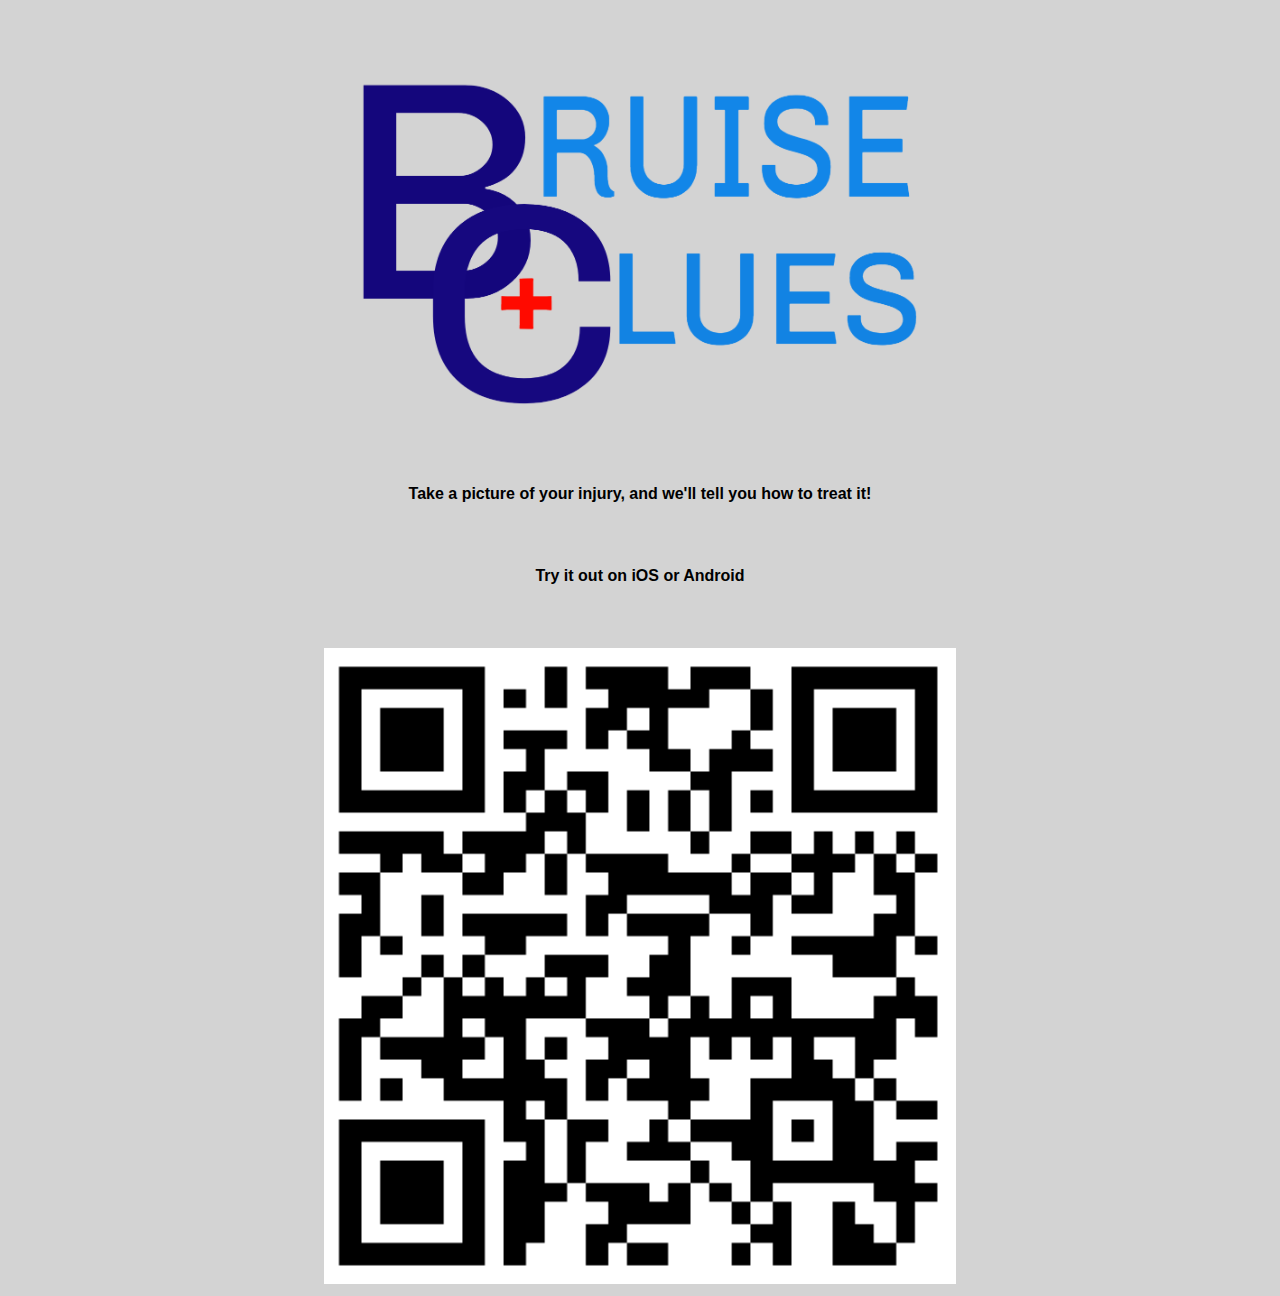
<file: index.html>
<!DOCTYPE html>
<html>
    <head>
        <title>Bruise Clues</title>
          <link href="./style.css" type="text/css" rel="stylesheet">

    </head>
    <body>
        <img src="./Logomakr_58cBYm.png" alt="Bruise Clues">
        <h1>Take a picture of your injury, and we'll tell you how to treat it!</h1> 
        <h1> Try it out on iOS or Android </h1>
        <img src="./qrcode.png" alt="QR Code">

    </body>
</html>
</file>
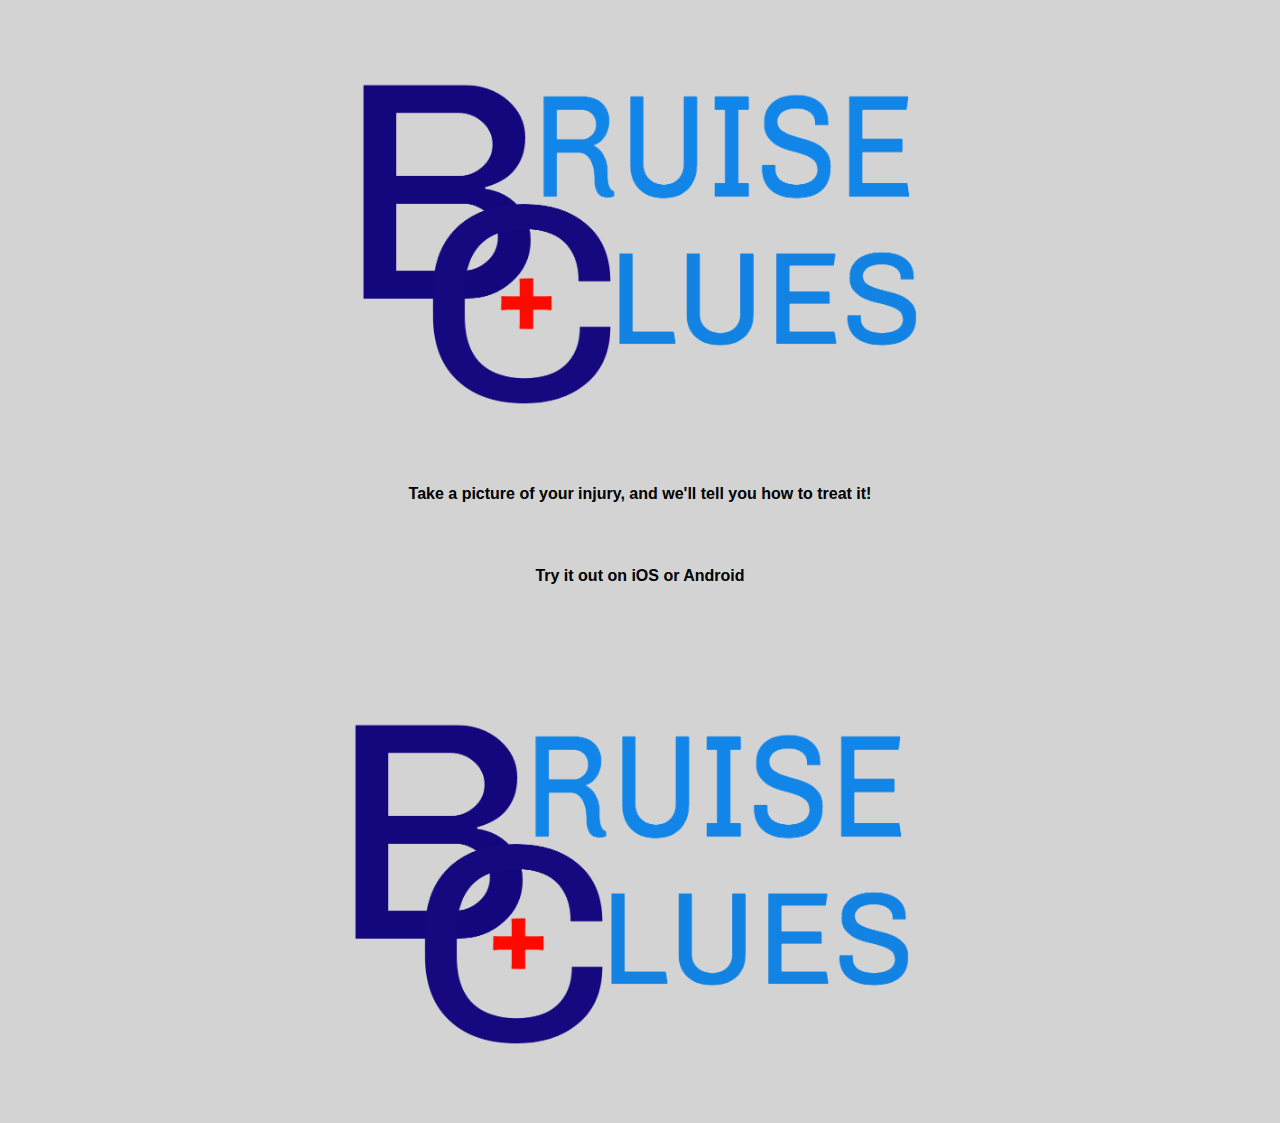
<file: bruiseclues.html>
<!DOCTYPE html>
<html>
    <head>
        <title>Bruise Clues</title>
          <link href="style.css" type="text/css" rel="stylesheet">

    </head>
    <body>
        <img src="./Logomakr_58cBYm.png" alt="Bruise Clues">
        <h1>Take a picture of your injury, and we'll tell you how to treat it!</h1> 
        <h1> Try it out on iOS or Android </h1>
        <img src="./Logomakr_58cBYm.png" alt="QR Code">

    </body>
</html>
</file>
<file: style.css>
* {
    background-color: lightgrey
}

img {
    display: inline;
    float: none;
    align-content: center;
    margin-left: 25%;
    height: 50%;
    width: 50%;
}
h1 {
    margin-bottom: 5%;
    text-align: center;
    font-family: sans-serif;
    font-size: 1em;
}
</file>
